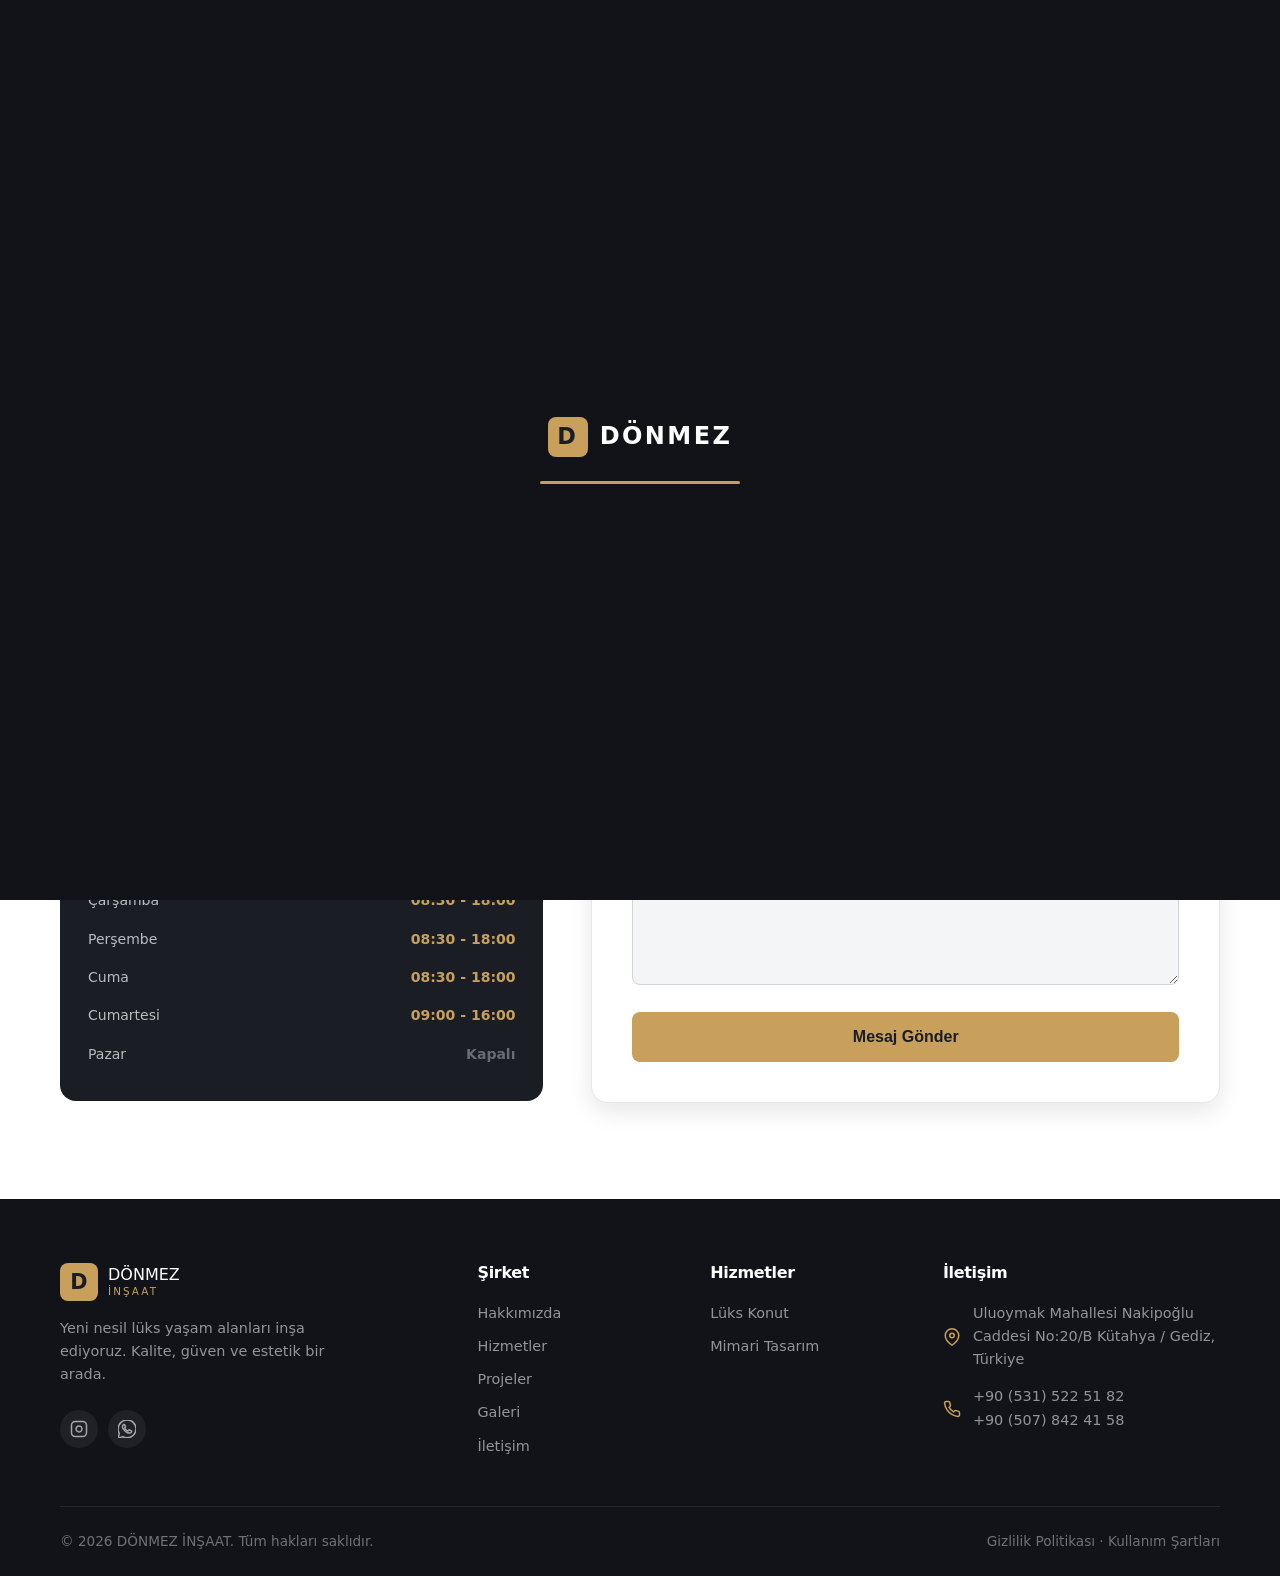
<file: iletisim.html>
<!DOCTYPE html>
<html lang="tr">
<head>
  <meta charset="UTF-8">

  <meta
    name="viewport"
    content="width=device-width, initial-scale=1.0, maximum-scale=1.0, user-scalable=no"
  >

  <title>İletişim | Dönmez İnşaat Yapı | Gediz İnşaat Firması</title>

  <link rel="icon" type="image/x-icon" href="image/favicon.ico">
<link rel="shortcut icon" href="image/favicon.ico">
<link rel="apple-touch-icon" href="image/favicon.ico">

  <meta
    name="description"
    content="Dönmez İnşaat Yapı ile iletişime geçin. Kütahya Gediz'de lüks konut, villa, apartman, anahtar teslim inşaat ve mimari tasarım projeleriniz için bilgi ve teklif alın."
  >

  <meta
    name="keywords"
    content="Dönmez İnşaat İletişim, Dönmez İnşaat Yapı İletişim, Gediz İnşaat Firması İletişim, Gediz Müteahhit, Gediz İnşaat Telefon, Kütahya Gediz İnşaat, Kütahya İnşaat Firması, Gediz Yapı, Gediz Konut, Gediz Villa Yapımı, Gediz Apartman Yapımı, Anahtar Teslim İnşaat Gediz, Mimari Tasarım Gediz, İnşaat Teklifi Gediz, Dönmez Yapı, Gediz İnşaat Şirketi"
  >

  <meta name="author" content="Dönmez İnşaat Yapı">

  <meta
    name="robots"
    content="index, follow, max-image-preview:large, max-snippet:-1, max-video-preview:-1"
  >

  <meta name="theme-color" content="#C9A15A">

  <link
    rel="canonical"
    href="https://donmezinsaatyapi.com.tr/iletisim.html"
  >

  <!-- Open Graph -->
  <meta property="og:type" content="website">
  <meta property="og:locale" content="tr_TR">
  <meta property="og:site_name" content="Dönmez İnşaat Yapı">

  <meta
    property="og:title"
    content="İletişim | Dönmez İnşaat Yapı"
  >

  <meta
    property="og:description"
    content="Gediz ve Kütahya'daki inşaat projeleriniz için Dönmez İnşaat Yapı ile iletişime geçin ve teklif alın."
  >

  <meta
    property="og:url"
    content="https://donmezinsaatyapi.com.tr/iletisim.html"
  >

  <meta
    property="og:image"
    content="https://donmezinsaatyapi.com.tr/image/donmez.webp"
  >

  <meta
    property="og:image:alt"
    content="Dönmez İnşaat Yapı iletişim ve teklif"
  >

  <!-- Twitter / X -->
  <meta name="twitter:card" content="summary_large_image">

  <meta
    name="twitter:title"
    content="İletişim | Dönmez İnşaat Yapı"
  >

  <meta
    name="twitter:description"
    content="Gediz ve Kütahya'daki konut, villa, apartman ve mimari projeleriniz için bize ulaşın."
  >

  <meta
    name="twitter:image"
    content="https://donmezinsaatyapi.com.tr/image/donmez.webp"
  >

  <!-- Favicon -->
  <link
    rel="icon"
    type="image/png"
    href="image/favicon.png"
  >

  <link rel="stylesheet" href="style.css">

  <!-- Contact Page Schema -->
  <script type="application/ld+json">
  {
    "@context": "https://schema.org",
    "@type": "ContactPage",
    "name": "Dönmez İnşaat Yapı İletişim",
    "url": "https://donmezinsaatyapi.com.tr/iletisim.html",
    "description": "Dönmez İnşaat Yapı iletişim bilgileri ve proje teklif formu.",
    "inLanguage": "tr-TR",
    "isPartOf": {
      "@type": "WebSite",
      "name": "Dönmez İnşaat Yapı",
      "url": "https://donmezinsaatyapi.com.tr/"
    },
    "about": {
      "@type": "LocalBusiness",
      "name": "Dönmez İnşaat Yapı",
      "url": "https://donmezinsaatyapi.com.tr/",
      "telephone": "+905078424158",
      "email": "info@donmezyapi.com",
      "address": {
        "@type": "PostalAddress",
        "addressLocality": "Gediz",
        "addressRegion": "Kütahya",
        "addressCountry": "TR"
      },
      "areaServed": [
        "Gediz",
        "Kütahya"
      ],
      "contactPoint": {
        "@type": "ContactPoint",
        "telephone": "+905078424158",
        "contactType": "customer service",
        "areaServed": "TR",
        "availableLanguage": "Turkish"
      }
    }
  }
  </script>

  <!-- Breadcrumb Schema -->
  <script type="application/ld+json">
  {
    "@context": "https://schema.org",
    "@type": "BreadcrumbList",
    "itemListElement": [
      {
        "@type": "ListItem",
        "position": 1,
        "name": "Anasayfa",
        "item": "https://donmezinsaatyapi.com.tr/"
      },
      {
        "@type": "ListItem",
        "position": 2,
        "name": "İletişim",
        "item": "https://donmezinsaatyapi.com.tr/iletisim.html"
      }
    ]
  }
  </script>
</head>
<body>

  <div class="loader">
    <div class="loader-logo"><span class="logo-mark">D</span><span>DÖNMEZ</span></div>
    <div class="loader-bar"><div class="loader-bar-fill"></div></div>
  </div>

  <div class="scroll-progress"></div>

  <!-- Navbar -->
  <nav class="navbar always scrolled">
    <div class="nav-container">
      <a href="index.html" class="nav-logo">
        <span class="logo-mark">D</span>
        <span class="logo-text">DÖNMEZ<small>İNŞAAT</small></span>
      </a>
      <ul class="nav-links">
        <li><a href="index.html">Anasayfa</a></li>
        <li><a href="hakkimizda.html">Hakkımızda</a></li>
        <li><a href="hizmetler.html">Hizmetler</a></li>
        <li><a href="projeler.html">Projeler</a></li>
        <li><a href="galeri.html">Galeri</a></li>
        <li><a href="iletisim.html">İletişim</a></li>
      </ul>
      <button class="nav-toggle" aria-label="Menu"><span></span><span></span><span></span></button>
    </div>
  </nav>

  <div class="mobile-menu">
    <a href="index.html">Anasayfa</a>
    <a href="hakkimizda.html">Hakkımızda</a>
    <a href="hizmetler.html">Hizmetler</a>
    <a href="projeler.html">Projeler</a>
    <a href="galeri.html">Galeri</a>
    <a href="iletisim.html">İletişim</a>
  </div>

  <!-- Page Hero -->
  <section class="page-hero">
    <div class="container">
      <h1>İletişim</h1>
      <div class="breadcrumb">
        <a href="index.html">Anasayfa</a>
        <span>/</span>
        <span>İletişim</span>
      </div>
    </div>
  </section>

  <!-- Contact -->
  <section class="section">
    <div class="container">
      <div class="contact-grid">
        <!-- Info -->
        <div class="reveal-left">
          <div class="contact-info-card">
            <div class="ci-icon"><svg viewBox="0 0 24 24" fill="none" stroke="currentColor" stroke-width="2"><path d="M21 10c0 7-9 13-9 13s-9-6-9-13a9 9 0 0118 0z"/><circle cx="12" cy="10" r="3"/></svg></div>
            <div class="ci-info">
              <h3>Adres</h3>
              <p>Uluoymak Mahallesi Nakipoğlu Caddesi No:20/B<br>Kütahya / Gediz, Türkiye</p>
            </div>
          </div>
          <div class="contact-info-card">
            <div class="ci-icon"><svg viewBox="0 0 24 24" fill="none" stroke="currentColor" stroke-width="2"><path d="M22 16.92v3a2 2 0 01-2.18 2 19.79 19.79 0 01-8.63-3.07 19.5 19.5 0 01-6-6 19.79 19.79 0 01-3.07-8.67A2 2 0 014.11 2h3a2 2 0 012 1.72c.13.96.36 1.9.7 2.81a2 2 0 01-.45 2.11L8.09 9.91a16 16 0 006 6l1.27-1.27a2 2 0 012.11-.45c.91.34 1.85.57 2.81.7A2 2 0 0122 16.92z"/></svg></div>
            <div class="ci-info">
              <h3>Telefon</h3>
              <p>Ömer Faruk DÖNMEZ <a href="tel:+905315225182">+90 (531) 522 51 82</a><br> Abdullah DÖNMEZ <a href="tel:+905078424158">+90 (507) 842 41 58</a> </p>
            </div>
          </div>

          <!-- Hours -->
          <div class="hours-card">
            <h3>Çalışma Saatleri</h3>
            <div class="hours-row">
              <span class="day">Pazartesi</span>
              <span class="time">08:30 - 18:00</span>
            </div>
            <div class="hours-row">
              <span class="day">Salı</span>
              <span class="time">08:30 - 18:00</span>
            </div>
            <div class="hours-row">
              <span class="day">Çarşamba</span>
              <span class="time">08:30 - 18:00</span>
            </div>
            <div class="hours-row">
              <span class="day">Perşembe</span>
              <span class="time">08:30 - 18:00</span>
            </div>
            <div class="hours-row">
              <span class="day">Cuma</span>
              <span class="time">08:30 - 18:00</span>
            </div>
            <div class="hours-row">
              <span class="day">Cumartesi</span>
              <span class="time">09:00 - 16:00</span>
            </div>
            <div class="hours-row closed">
              <span class="day">Pazar</span>
              <span class="time">Kapalı</span>
            </div>
          </div>
        </div>

        <!-- Form -->
        <div class="contact-form-wrap reveal-right">
          <h2>Teklif İsteyin</h2>
          <p>Projeniz hakkında bilgi verin, en kısa sürede sizinle iletişime geçelim.</p>
          <form id="contactForm">
            <div class="form-row">
              <div class="form-group">
                <label>Ad Soyad <span class="req">*</span></label>
                <input type="text" class="form-control" name="name" required placeholder="Adınız Soyadınız">
              </div>
              <div class="form-group">
                <label>Telefon <span class="req">*</span></label>
                <input type="tel" class="form-control" name="phone" required placeholder="+90 (5XX) XXX XX XX">
              </div>
            </div>
            <div class="form-group">
              <label>E-posta <span class="req">*</span></label>
              <input type="email" class="form-control" name="email" required placeholder="ornek@email.com">
            </div>
            <div class="form-row">
              <div class="form-group">
                <label>Hizmet Tipi</label>
                <select class="form-control" name="service">
                  <option value="">Seçiniz...</option>
                  <option>Lüks Konut İnşaatı</option>
                  <option>Mimari Tasarım</option>
                  <option>İç Mimari</option>
                  <option>Danışmanlık</option>
                  <option>Diğer</option>
                </select>
              </div>
              <div class="form-group">
                <label>Bütçe Aralığı</label>
                <select class="form-control" name="budget">
                  <option value="">Seçiniz...</option>
                  <option>500.000 ₺ - 1.000.000 ₺</option>
                  <option>1.000.000 ₺ - 5.000.000 ₺</option>
                  <option>5.000.000 ₺ - 10.000.000 ₺</option>
                  <option>10.000.000 ₺+</option>
                </select>
              </div>
            </div>
            <div class="form-group">
              <label>Mesajınız <span class="req">*</span></label>
              <textarea class="form-control" name="message" required placeholder="Projeniz hakkında detaylı bilgi veriniz..."></textarea>
            </div>
            <button type="submit" class="btn btn-primary form-submit">Mesaj Gönder</button>
            <div id="formMsg" class="form-msg" style="display:none;"></div>
          </form>
        </div>
      </div>
    </div>
  </section>



  <!-- Footer -->
  <footer class="footer">
    <div class="container">
      <div class="footer-grid">
        <div class="footer-brand">
          <a href="index.html" class="nav-logo">
            <span class="logo-mark">D</span>
            <span class="logo-text">DÖNMEZ<small>İNŞAAT</small></span>
          </a>
          <p>Yeni nesil lüks yaşam alanları inşa ediyoruz. Kalite, güven ve estetik bir arada.</p>
<div class="footer-social">

  <!-- Instagram -->
  <a href="https://www.instagram.com/donmezinsaat43" target="_blank" aria-label="Instagram">
    <svg width="18" height="18" viewBox="0 0 24 24" fill="none" stroke="currentColor" stroke-width="2">
      <rect x="2" y="2" width="20" height="20" rx="5"/>
      <path d="M16 11.37A4 4 0 1112.63 8 4 4 0 0116 11.37z"/>
      <path d="M17.5 6.5h.01"/>
    </svg>
  </a>

  <!-- WhatsApp -->
  <a href="https://wa.me/905315225182" target="_blank" aria-label="WhatsApp">
    <svg width="18" height="18" viewBox="0 0 24 24" fill="none" stroke="currentColor" stroke-width="2">
      <path d="M20.52 3.48A11.86 11.86 0 0012.06 0C5.5 0 .16 5.34.16 11.9c0 2.1.55 4.15 1.6 5.96L0 24l6.3-1.65a11.84 11.84 0 005.76 1.47h.01c6.56 0 11.9-5.34 11.9-11.9a11.8 11.8 0 00-3.45-8.44z"/>
      <path d="M17.4 14.1c-.3-.15-1.76-.87-2.03-.97-.27-.1-.47-.15-.67.15-.2.3-.77.97-.94 1.17-.17.2-.35.22-.65.07-.3-.15-1.25-.46-2.39-1.47-.88-.78-1.48-1.75-1.65-2.05-.17-.3-.02-.46.13-.61.13-.13.3-.35.45-.52.15-.18.2-.3.3-.5.1-.2.05-.37-.02-.52-.08-.15-.67-1.62-.92-2.22-.24-.58-.49-.5-.67-.5h-.57c-.2 0-.52.08-.8.37-.27.3-1.05 1.02-1.05 2.5s1.08 2.9 1.23 3.1c.15.2 2.12 3.24 5.14 4.54.72.31 1.29.5 1.73.64.73.23 1.39.2 1.91.12.58-.09 1.76-.72 2.01-1.42.25-.7.25-1.3.17-1.42-.08-.12-.27-.2-.57-.35z"/>
    </svg>
  </a>

</div>
        </div>
        <div class="footer-col">
          <h4>Şirket</h4>
          <div class="footer-links">
            <a href="hakkimizda.html">Hakkımızda</a>
            <a href="hizmetler.html">Hizmetler</a>
            <a href="projeler.html">Projeler</a>
            <a href="galeri.html">Galeri</a>
            <a href="iletisim.html">İletişim</a>
          </div>
        </div>
        <div class="footer-col">
          <h4>Hizmetler</h4>
          <div class="footer-links">
            <a href="hizmetler.html">Lüks Konut</a>
            <a href="hizmetler.html">Mimari Tasarım</a>
          </div>
        </div>
        <div class="footer-col">
          <h4>İletişim</h4>
          <div class="footer-contact-item">
            <svg viewBox="0 0 24 24" fill="none" stroke="currentColor" stroke-width="2"><path d="M21 10c0 7-9 13-9 13s-9-6-9-13a9 9 0 0118 0z"/><circle cx="12" cy="10" r="3"/></svg>
            <span>Uluoymak Mahallesi Nakipoğlu Caddesi No:20/B
Kütahya / Gediz, Türkiye</span>
          </div>
          <div class="footer-contact-item">
            <svg viewBox="0 0 24 24" fill="none" stroke="currentColor" stroke-width="2"><path d="M22 16.92v3a2 2 0 01-2.18 2 19.79 19.79 0 01-8.63-3.07 19.5 19.5 0 01-6-6 19.79 19.79 0 01-3.07-8.67A2 2 0 014.11 2h3a2 2 0 012 1.72c.13.96.36 1.9.7 2.81a2 2 0 01-.45 2.11L8.09 9.91a16 16 0 006 6l1.27-1.27a2 2 0 012.11-.45c.91.34 1.85.57 2.81.7A2 2 0 0122 16.92z"/></svg>
            <span>+90 (531) 522 51 82 <br> +90 (507) 842 41 58</span>
          </div>
        </div>
      </div>
      <div class="footer-bottom">
        <span>© 2026 DÖNMEZ İNŞAAT. Tüm hakları saklıdır.</span>
        <span>Gizlilik Politikası · Kullanım Şartları</span>
      </div>
    </div>
  </footer>

  <button class="back-to-top" aria-label="Back to top">
    <svg width="20" height="20" viewBox="0 0 24 24" fill="none" stroke="currentColor" stroke-width="2"><path d="M18 15l-6-6-6 6"/></svg>
  </button>

  <script src="script.js"></script>
</body>
</html>
</file>
<file: style.css>
/* ===== DÖNMEZ İNŞAAT — Premium Design System ===== */

:root {
  --color-charcoal: #1a1d24;
  --color-charcoal-light: #252932;
  --color-charcoal-dark: #111318;
  --color-gold: #c8a05c;
  --color-gold-light: #d9b878;
  --color-gold-dark: #a8854a;
  --color-cream: #f5f1ea;
  --color-white: #ffffff;
  --color-gray-100: #f4f5f7;
  --color-gray-200: #e5e7eb;
  --color-gray-300: #d1d5db;
  --color-gray-500: #6b7280;
  --color-gray-600: #4b5563;
  --color-gray-700: #374151;
  --color-text: #2a2d35;
  --color-text-muted: #6b7280;

  --ease: cubic-bezier(0.22, 1, 0.36, 1);
  --transition: 0.35s var(--ease);

  --radius: 8px;
  --radius-lg: 16px;

  --shadow-sm: 0 2px 8px rgba(0, 0, 0, 0.06);
  --shadow-md: 0 8px 24px rgba(0, 0, 0, 0.1);
  --shadow-lg: 0 20px 50px rgba(0, 0, 0, 0.15);

  --container: 1200px;
}

/* ===== RESET ===== */
*, *::before, *::after { box-sizing: border-box; margin: 0; padding: 0; }

html { scroll-behavior: smooth; -webkit-font-smoothing: antialiased; }

body {
  font-family: 'Segoe UI', system-ui, -apple-system, sans-serif;
  color: var(--color-text);
  background: var(--color-white);
  line-height: 1.6;
  overflow-x: hidden;
}

img { max-width: 100%; display: block; }
a { text-decoration: none; color: inherit; }
ul { list-style: none; }

/* ===== TYPOGRAPHY ===== */
h1, h2, h3, h4 { line-height: 1.2; font-weight: 700; letter-spacing: -0.02em; }

.section-title { font-size: clamp(1.8rem, 4vw, 2.6rem); margin-bottom: 1.25rem; }
.section-subtitle { font-size: 1.05rem; color: var(--color-text-muted); max-width: 560px; }
.text-gold { color: var(--color-gold); }
.text-center { text-align: center; }

/* ===== LAYOUT ===== */
.container { max-width: var(--container); margin: 0 auto; padding: 0 24px; }
.section { padding: 6rem 0; }

/* ===== SECTION LABEL ===== */
.section-label {
  display: inline-flex;
  align-items: center;
  gap: 10px;
  font-size: 0.8rem;
  font-weight: 700;
  letter-spacing: 0.15em;
  text-transform: uppercase;
  color: var(--color-gold);
  margin-bottom: 1rem;
}
.section-label::before {
  content: '';
  width: 28px;
  height: 2px;
  background: var(--color-gold);
}

.gold-line {
  position: relative;
  color: var(--color-gold);
}

/* ===== BUTTONS ===== */
.btn {
  display: inline-flex;
  align-items: center;
  gap: 10px;
  padding: 14px 28px;
  border-radius: var(--radius);
  font-size: 0.95rem;
  font-weight: 600;
  cursor: pointer;
  border: none;
  transition: all var(--transition);
  white-space: nowrap;
}
.btn-arrow { width: 18px; height: 18px; transition: transform var(--transition); }
.btn:hover .btn-arrow { transform: translateX(4px); }

.btn-primary { background: var(--color-gold); color: var(--color-charcoal); }
.btn-primary:hover { background: var(--color-gold-dark); transform: translateY(-2px); box-shadow: 0 8px 20px rgba(200, 160, 92, 0.35); }

.btn-outline { background: transparent; color: var(--color-white); border: 1.5px solid rgba(255,255,255,0.4); }
.btn-outline:hover { background: var(--color-white); color: var(--color-charcoal); border-color: var(--color-white); }

.btn-dark { background: var(--color-charcoal); color: var(--color-white); }
.btn-dark:hover { background: var(--color-charcoal-light); transform: translateY(-2px); }

/* ===== LOADER ===== */
.loader {
  position: fixed;
  inset: 0;
  background: var(--color-charcoal-dark);
  z-index: 9999;
  display: flex;
  flex-direction: column;
  align-items: center;
  justify-content: center;
  gap: 24px;
  transition: opacity 0.6s ease, visibility 0.6s ease;
}
.loader.hidden { opacity: 0; visibility: hidden; }

.loader-logo {
  display: flex;
  align-items: center;
  gap: 12px;
  font-size: 1.5rem;
  font-weight: 700;
  letter-spacing: 0.1em;
  color: var(--color-white);
}
.loader-logo .logo-mark {
  width: 40px; height: 40px;
  border-radius: 8px;
  background: var(--color-gold);
  color: var(--color-charcoal);
  display: flex; align-items: center; justify-content: center;
  font-size: 1.4rem;
}

.loader-bar {
  width: 200px;
  height: 3px;
  background: rgba(255,255,255,0.1);
  border-radius: 4px;
  overflow: hidden;
}
.loader-bar-fill {
  height: 100%;
  width: 0;
  background: var(--color-gold);
  animation: loaderFill 1.4s ease forwards;
}
@keyframes loaderFill { to { width: 100%; } }

/* ===== SCROLL PROGRESS ===== */
.scroll-progress {
  position: fixed;
  top: 0; left: 0;
  height: 3px;
  width: 0;
  background: var(--color-gold);
  z-index: 9998;
  transition: width 0.1s linear;
}

/* ===== NAVBAR ===== */
.navbar {
  position: fixed;
  top: 0; left: 0; right: 0;
  z-index: 1000;
  padding: 20px 0;
  transition: all var(--transition);
}
.navbar.scrolled {
  background: rgba(17, 19, 24, 0.95);
  backdrop-filter: blur(12px);
  padding: 14px 0;
  box-shadow: 0 4px 20px rgba(0,0,0,0.3);
}
.navbar.scrolled.always { background: rgba(17, 19, 24, 0.98); }

.nav-container {
  max-width: var(--container);
  margin: 0 auto;
  padding: 0 24px;
  display: flex;
  align-items: center;
  justify-content: space-between;
}

.nav-logo {
  display: flex;
  align-items: center;
  gap: 10px;
  color: var(--color-white);
}
.logo-mark {
  width: 38px; height: 38px;
  border-radius: 8px;
  background: var(--color-gold);
  color: var(--color-charcoal);
  display: flex; align-items: center; justify-content: center;
  font-size: 1.3rem;
  font-weight: 800;
  flex-shrink: 0;
}
.logo-text {
  display: flex;
  flex-direction: column;
  line-height: 1;
}
.logo-text > span { font-size: 1.1rem; font-weight: 700; letter-spacing: 0.05em; }
.logo-text small { font-size: 0.65rem; letter-spacing: 0.2em; color: var(--color-gold); margin-top: 3px; }

.nav-links {
  display: flex;
  gap: 36px;
  margin-right: -50px;
}
.nav-links a {
  color: rgba(255,255,255,0.75);
  font-size: 15px;
  font-weight: 500;
  transition: color var(--transition);
  position: relative;
}
.nav-links a:hover { color: var(--color-white); }
.nav-links a.active { color: var(--color-gold); }
.nav-links a.active::after {
  content: '';
  position: absolute;
  bottom: -6px; left: 0; right: 0;
  height: 2px;
  background: var(--color-gold);
}

.nav-toggle {
  display: none;
  flex-direction: column;
  gap: 5px;
  background: none;
  border: none;
  cursor: pointer;
  padding: 8px;
}
.nav-toggle span {
  width: 24px; height: 2px;
  background: var(--color-white);
  transition: all var(--transition);
}

/* ===== MOBILE MENU ===== */
.mobile-menu {
  position: fixed;
  top: 0; right: -100%;
  width: 280px;
  height: 100vh;
  background: var(--color-charcoal-dark);
  z-index: 999;
  display: flex;
  flex-direction: column;
  padding: 80px 32px 32px;
  gap: 8px;
  transition: right 0.4s var(--ease);
}
.mobile-menu.open { right: 0; }
.mobile-menu a {
  color: rgba(255,255,255,0.8);
  font-size: 1.05rem;
  font-weight: 500;
  padding: 14px 0;
  border-bottom: 1px solid rgba(255,255,255,0.08);
  transition: color var(--transition);
}
.mobile-menu a:hover { color: var(--color-gold); }

/* ===== HERO ===== */
.hero {
  position: relative;
  min-height: 100vh;
  display: flex;
  align-items: center;
  overflow: hidden;
}
.hero-bg {
  position: absolute;
  inset: 0;
  z-index: 0;
}
.hero-bg img {
  width: 100%; height: 100%;
  object-fit: cover;
}
.hero-overlay {
  position: absolute;
  inset: 0;
  background: linear-gradient(135deg, rgba(17,19,24,0.92) 0%, rgba(17,19,24,0.7) 100%);
  z-index: 1;
}
.hero-content {
  position: relative;
  z-index: 2;
  max-width: 640px;
  padding-top: 80px;
}
.hero-label {
  display: inline-block;
  font-size: 0.85rem;
  font-weight: 600;
  letter-spacing: 0.15em;
  text-transform: uppercase;
  color: var(--color-gold);
  margin-bottom: 1.5rem;
  padding: 6px 16px;
  border: 1px solid rgba(200,160,92,0.4);
  border-radius: 100px;
}
.hero-content h1 {
  font-size: clamp(2.2rem, 5vw, 3.8rem);
  color: var(--color-white);
  margin-bottom: 1.5rem;
  line-height: 1.15;
}
.hero-content p {
  font-size: 1.1rem;
  color: rgba(255,255,255,0.75);
  margin-bottom: 2rem;
  max-width: 520px;
}
.hero-actions {
  display: flex;
  gap: 16px;
  flex-wrap: wrap;
}
.hero-scroll {
  position: absolute;
  bottom: 32px; left: 50%;
  transform: translateX(-50%);
  z-index: 2;
  color: rgba(255,255,255,0.5);
  font-size: 0.8rem;
  letter-spacing: 0.1em;
  text-transform: uppercase;
  cursor: pointer;
  
}
.hero-scroll::after {
  content: '';
  display: block;
  width: 1px; height: 30px;
  background: rgba(255,255,255,0.3);
  margin: 8px auto 0;
  animation: scrollLine 2s ease infinite;
}
@keyframes scrollLine {
  0% { transform: scaleY(0); transform-origin: top; }
  50% { transform: scaleY(1); transform-origin: top; }
  100% { transform: scaleY(0); transform-origin: bottom; }
}

/* ===== FEATURE ROW ===== */
.feature-row {
  display: grid;
  grid-template-columns: 1fr 1fr;
  gap: 4rem;
  align-items: center;
}
.feature-image img {
  width: 100%;
  height: 480px;
  object-fit: cover;
  border-radius: var(--radius-lg);
  box-shadow: var(--shadow-lg);
}
.feature-content .section-label { margin-bottom: 1.25rem; }
.feature-content p { margin-bottom: 1rem; color: var(--color-text-muted); }
.feature-list {
  margin: 1.5rem 0;
  display: grid;
  grid-template-columns: 1fr 1fr;
  gap: 12px;
}
.feature-list li {
  display: flex;
  align-items: center;
  gap: 10px;
  font-size: 0.95rem;
  color: var(--color-text);
}
.feature-list li::before {
  content: '';
  width: 20px; height: 20px;
  background: var(--color-gold);
  border-radius: 50%;
  flex-shrink: 0;
  background-image: url("data:image/svg+xml,%3Csvg xmlns='http://www.w3.org/2000/svg' width='12' height='12' viewBox='0 0 24 24' fill='none' stroke='%231a1d24' stroke-width='3'%3E%3Cpath d='M5 13l4 4L19 7'/%3E%3C/svg%3E");
  background-repeat: no-repeat;
  background-position: center;
}

/* ===== SERVICES GRID ===== */
.services-grid {
  display: grid;
  grid-template-columns: repeat(auto-fit, minmax(300px, 1fr));
  gap: 2rem;
}
.service-card {
  background: var(--color-charcoal-light);
  border-radius: var(--radius-lg);
  padding: 2.5rem;
  position: relative;
  overflow: hidden;
  transition: all var(--transition);
  border: 1px solid rgba(255,255,255,0.06);
}
.service-card:hover {
  transform: translateY(-6px);
  border-color: rgba(200,160,92,0.3);
}
.service-number {
  position: absolute;
  top: 1.5rem; right: 1.5rem;
  font-size: 3rem;
  font-weight: 800;
  color: rgba(255,255,255,0.05);
}
.service-icon {
  width: 60px; height: 60px;
  border-radius: var(--radius);
  background: rgba(200,160,92,0.15);
  color: var(--color-gold);
  display: flex; align-items: center; justify-content: center;
  margin-bottom: 1.5rem;
}
.service-icon svg { width: 30px; height: 30px; }
.service-card h3 {
  font-size: 1.3rem;
  color: var(--color-white);
  margin-bottom: 0.75rem;
}
.service-card p {
  color: rgba(255,255,255,0.6);
  margin-bottom: 1.5rem;
}
.service-link {
  display: inline-flex;
  align-items: center;
  gap: 8px;
  color: var(--color-gold);
  font-size: 0.9rem;
  font-weight: 600;
  transition: gap var(--transition);
}
.service-link:hover { gap: 12px; }

/* ===== PROCESS GRID ===== */
.process-grid {
  display: grid;
  grid-template-columns: repeat(4, 1fr);
  gap: 2rem;
  position: relative;
}
.process-step {
  text-align: center;
  position: relative;
}
.process-step .step-num {
  width: 64px; height: 64px;
  border-radius: 50%;
  background: rgba(200,160,92,0.15);
  border: 2px solid var(--color-gold);
  display: flex; align-items: center; justify-content: center;
  font-size: 1.4rem;
  font-weight: 800;
  color: var(--color-gold);
  margin: 0 auto 1.25rem;
}
.process-step h4 {
  color: var(--color-white);
  font-size: 1.1rem;
  margin-bottom: 0.5rem;
}
.process-step p {
  font-size: 0.9rem;
  color: rgba(255,255,255,0.55);
}
.process-step::after {
  content: '';
  position: absolute;
  top: 32px; left: calc(50% + 36px);
  width: calc(100% - 72px);
  height: 1px;
  background: rgba(200,160,92,0.2);
}
.process-step:last-child::after { display: none; }

/* ===== CTA SECTION ===== */
.cta-section {
  position: relative;
  padding: 6rem 0;
  overflow: hidden;
}
.cta-bg {
  position: absolute;
  inset: 0;
  z-index: 0;
}
.cta-bg img {
  width: 100%; height: 100%;
  object-fit: cover;
}
.cta-overlay {
  position: absolute;
  inset: 0;
  background: linear-gradient(135deg, rgba(17,19,24,0.95) 0%, rgba(17,19,24,0.85) 100%);
  z-index: 1;
}
.cta-content {
  position: relative;
  z-index: 2;
  text-align: center;
}
.cta-content h2 {
  font-size: clamp(1.8rem, 4vw, 2.8rem);
  color: var(--color-white);
  margin-bottom: 1rem;
}
.cta-content p {
  color: rgba(255,255,255,0.7);
  margin-bottom: 2rem;
  max-width: 500px;
  margin-left: auto;
  margin-right: auto;
}
.cta-content .section-label { justify-content: center; }

/* ===== FOOTER ===== */
.footer {
  background: var(--color-charcoal-dark);
  padding: 4rem 0 0;
}
.footer-grid {
  display: grid;
  grid-template-columns: 2fr 1fr 1fr 1.5fr;
  gap: 3rem;
  margin-bottom: 3rem;
}
.footer-brand .nav-logo { margin-bottom: 1rem; }
.footer-brand p {
  color: rgba(255,255,255,0.55);
  font-size: 0.9rem;
  margin-bottom: 1.5rem;
  max-width: 280px;
}
.footer-social {
  display: flex;
  gap: 10px;
}
.footer-social a {
  width: 38px; height: 38px;
  border-radius: 50%;
  background: rgba(255,255,255,0.06);
  display: flex; align-items: center; justify-content: center;
  color: rgba(255,255,255,0.6);
  transition: all var(--transition);
}
.footer-social a:hover { background: var(--color-gold); color: var(--color-charcoal); }

.footer-col h4 {
  color: var(--color-white);
  font-size: 1rem;
  margin-bottom: 1.25rem;
}
.footer-links {
  display: flex;
  flex-direction: column;
  gap: 10px;
}
.footer-links a {
  color: rgba(255,255,255,0.55);
  font-size: 0.9rem;
  transition: color var(--transition);
}
.footer-links a:hover { color: var(--color-gold); }

.footer-contact-item {
  display: flex;
  align-items: center;
  gap: 12px;
  margin-bottom: 14px;
}
.footer-contact-item svg {
  width: 18px; height: 18px;
  color: var(--color-gold);
  flex-shrink: 0;
}
.footer-contact-item span {
  color: rgba(255,255,255,0.55);
  font-size: 0.9rem;
}

.footer-bottom {
  border-top: 1px solid rgba(255,255,255,0.08);
  padding: 1.5rem 0;
  display: flex;
  justify-content: space-between;
  align-items: center;
}
.footer-bottom span {
  color: rgba(255,255,255,0.4);
  font-size: 0.85rem;
}

/* ===== BACK TO TOP ===== */
.back-to-top {
  position: fixed;
  bottom: 24px; right: 24px;
  width: 44px; height: 44px;
  border-radius: 50%;
  background: var(--color-gold);
  color: var(--color-charcoal);
  border: none;
  cursor: pointer;
  display: flex;
  align-items: center;
  justify-content: center;
  opacity: 0;
  visibility: hidden;
  transition: all var(--transition);
  z-index: 900;
}
.back-to-top.visible { opacity: 1; visibility: visible; }
.back-to-top:hover { background: var(--color-gold-dark); transform: translateY(-3px); }

/* ===== PAGE HERO (Inner Pages) ===== */
.page-hero {
  padding: 160px 0 80px;
  background: var(--color-charcoal);
  position: relative;
  overflow: hidden;
}
.page-hero::before {
  content: '';
  position: absolute;
  top: 0; right: -10%;
  width: 400px; height: 400px;
  background: radial-gradient(circle, rgba(200,160,92,0.1) 0%, transparent 70%);
  border-radius: 50%;
}
.page-hero h1 {
  font-size: clamp(2rem, 4vw, 3rem);
  color: var(--color-white);
  margin-bottom: 1rem;
  position: relative;
}
.page-hero .breadcrumb {
  display: flex;
  align-items: center;
  gap: 10px;
  font-size: 0.9rem;
  color: rgba(255,255,255,0.5);
}
.page-hero .breadcrumb a { color: var(--color-gold); }
.page-hero .breadcrumb a:hover { text-decoration: underline; }

/* ===== REVEAL ANIMATIONS ===== */
.reveal, .reveal-left, .reveal-right {
  opacity: 0;
  transition: opacity 0.7s var(--ease), transform 0.7s var(--ease);
}
.reveal { transform: translateY(30px); }
.reveal-left { transform: translateX(-40px); }
.reveal-right { transform: translateX(40px); }
.reveal.visible, .reveal-left.visible, .reveal-right.visible {
  opacity: 1;
  transform: none;
}
.delay-1 { transition-delay: 0.1s; }
.delay-2 { transition-delay: 0.2s; }
.delay-3 { transition-delay: 0.3s; }
.delay-4 { transition-delay: 0.4s; }

/* ===== VALUES GRID ===== */
.values-grid {
  display: grid;
  grid-template-columns: repeat(3, 1fr);
  gap: 1.5rem;
}
.value-card {
  background: var(--color-white);
  border: 1px solid var(--color-gray-200);
  border-radius: var(--radius-lg);
  padding: 2.25rem;
  transition: all var(--transition);
}
.value-card:hover {
  transform: translateY(-4px);
  box-shadow: var(--shadow-md);
  border-color: var(--color-gold);
}
.value-icon {
  width: 52px; height: 52px;
  border-radius: var(--radius);
  background: rgba(200,160,92,0.12);
  color: var(--color-gold);
  display: flex; align-items: center; justify-content: center;
  margin-bottom: 1.25rem;
}
.value-icon svg { width: 26px; height: 26px; }
.value-card h3 { font-size: 1.15rem; margin-bottom: 0.5rem; }
.value-card p { font-size: 0.9rem; color: var(--color-text-muted); line-height: 1.7; }

/* ===== VISION/MISSION GRID ===== */
.vision-grid {
  display: grid;
  grid-template-columns: 1fr 1fr;
  gap: 2rem;
}
.vision-card {
  padding: 3rem;
  border-radius: var(--radius-lg);
  position: relative;
  overflow: hidden;
}
.vision-card.dark {
  background: var(--color-charcoal);
  color: var(--color-white);
}
.vision-card.gold {
  background: var(--color-gold);
  color: var(--color-charcoal);
}
.vision-card .vc-icon {
  width: 56px; height: 56px;
  margin-bottom: 1.5rem;
}
.vision-card.dark .vc-icon { color: var(--color-gold); }
.vision-card.gold .vc-icon { color: var(--color-charcoal); }
.vision-card h3 { font-size: 1.5rem; margin-bottom: 1rem; }
.vision-card.dark h3 { color: var(--color-white); }
.vision-card.gold h3 { color: var(--color-charcoal); }
.vision-card p { font-size: 1rem; line-height: 1.8; }
.vision-card.dark p { color: rgba(255,255,255,0.7); }
.vision-card.gold p { color: rgba(26,29,36,0.8); }

/* ===== TEAM GRID ===== */
.team-grid {
  display: grid;
  grid-template-columns: repeat(4, 1fr);
  gap: 1.5rem;
}
.team-card {
  background: var(--color-white);
  border-radius: var(--radius-lg);
  overflow: hidden;
  box-shadow: var(--shadow-sm);
  transition: all var(--transition);
  text-align: center;
}
.team-card:hover { transform: translateY(-6px); box-shadow: var(--shadow-lg); }
.team-card .team-photo {
  width: 100%;
  height: 280px;
  object-fit: cover;
}
.team-card .team-info { padding: 1.5rem; }
.team-card .team-info h3 { font-size: 1.1rem; margin-bottom: 0.25rem; }
.team-card .team-role {
  font-size: 0.8rem;
  font-weight: 600;
  color: var(--color-gold);
  text-transform: uppercase;
  letter-spacing: 0.1em;
  display: block;
  margin-bottom: 0.75rem;
}
.team-card .team-info p {
  font-size: 0.875rem;
  color: var(--color-text-muted);
  line-height: 1.6;
}

/* ===== SERVICE BLOCK ===== */
.service-block {
  display: grid;
  grid-template-columns: 1fr 1fr;
  gap: 4rem;
  align-items: center;
}
.service-block.reverse .sb-image { order: -1; }
.service-block .sb-image img {
  width: 100%;
  height: 420px;
  object-fit: cover;
  border-radius: var(--radius-lg);
  box-shadow: var(--shadow-lg);
}
.service-block .sb-number {
  font-size: 0.85rem;
  font-weight: 700;
  letter-spacing: 0.15em;
  color: var(--color-gold);
  margin-bottom: 0.75rem;
}
.service-block h2 { font-size: 1.8rem; margin-bottom: 1rem; }
.service-block p { color: var(--color-text-muted); margin-bottom: 1.25rem; }
.sb-features {
  display: grid;
  grid-template-columns: 1fr 1fr;
  gap: 10px;
  margin: 1.25rem 0 1.5rem;
}
.sb-features li {
  display: flex;
  align-items: center;
  gap: 10px;
  font-size: 0.9rem;
  color: var(--color-text);
}
.sb-features li::before {
  content: '';
  width: 20px; height: 20px;
  background: var(--color-gold);
  border-radius: 50%;
  flex-shrink: 0;
  background-image: url("data:image/svg+xml,%3Csvg xmlns='http://www.w3.org/2000/svg' width='12' height='12' viewBox='0 0 24 24' fill='none' stroke='%231a1d24' stroke-width='3'%3E%3Cpath d='M5 13l4 4L19 7'/%3E%3C/svg%3E");
  background-repeat: no-repeat;
  background-position: center;
}

/* ===== PROJECTS GRID ===== */
.projects-grid {
  display: grid;
  grid-template-columns: repeat(3, 1fr);
  gap: 2rem;
}
.project-card {
  background: var(--color-white);
  border-radius: var(--radius-lg);
  overflow: hidden;
  box-shadow: var(--shadow-sm);
  transition: all var(--transition);
}
.project-card:hover { transform: translateY(-8px); box-shadow: var(--shadow-lg); }
.project-card .pc-image {
  position: relative;
  overflow: hidden;
  height: 240px;
}
.project-card .pc-image img {
  width: 100%; height: 100%;
  object-fit: cover;
  transition: transform 0.5s ease;
}
.project-card:hover .pc-image img { transform: scale(1.06); }
.project-card .pc-status {
  position: absolute;
  top: 14px; right: 14px;
  padding: 5px 14px;
  border-radius: 100px;
  font-size: 0.7rem;
  font-weight: 700;
  letter-spacing: 0.08em;
  text-transform: uppercase;
}
.status-planlama { background: rgba(200,160,92,0.9); color: var(--color-charcoal); }
.status-tasarim { background: rgba(26,29,36,0.85); color: var(--color-gold); border: 1px solid rgba(200,160,92,0.4); }
.project-card .pc-body { padding: 1.75rem; }
.project-card .pc-cat {
  font-size: 0.7rem;
  font-weight: 700;
  letter-spacing: 0.12em;
  text-transform: uppercase;
  color: var(--color-gold);
  margin-bottom: 0.5rem;
}
.project-card .pc-body h3 { font-size: 1.15rem; margin-bottom: 0.5rem; }
.project-card .pc-body p { font-size: 0.875rem; color: var(--color-text-muted); line-height: 1.7; margin-bottom: 1.25rem; }
.project-meta {
  display: grid;
  grid-template-columns: 1fr 1fr;
  gap: 12px;
  padding-top: 1.25rem;
  border-top: 1px solid var(--color-gray-200);
}
.project-meta .pm-label {
  font-size: 0.7rem;
  color: var(--color-gray-500);
  text-transform: uppercase;
  letter-spacing: 0.08em;
  margin-bottom: 2px;
}
.project-meta .pm-value { font-size: 0.85rem; font-weight: 600; color: var(--color-charcoal); }

/* ===== GALLERY ===== */
.gallery-filters {
  display: flex;
  justify-content: center;
  gap: 10px;
  margin-bottom: 3rem;
  flex-wrap: wrap;
}
.filter-btn {
  padding: 10px 22px;
  border-radius: 100px;
  font-size: 0.9rem;
  font-weight: 600;
  color: var(--color-gray-600);
  background: var(--color-white);
  border: 1px solid var(--color-gray-300);
  cursor: pointer;
  transition: all var(--transition);
}
.filter-btn:hover { border-color: var(--color-gold); color: var(--color-gold-dark); }
.filter-btn.active { background: var(--color-gold); color: var(--color-charcoal); border-color: var(--color-gold); }

.gallery-grid {
  display: grid;
  grid-template-columns: repeat(3, 1fr);
  gap: 20px;
}
.gallery-item {
  position: relative;
  overflow: hidden;
  border-radius: var(--radius-lg);
  cursor: pointer;
  aspect-ratio: 4/3;
}
.gallery-item img {
  width: 100%; height: 100%;
  object-fit: cover;
  transition: transform 0.5s ease;
}
.gallery-item::after {
  content: '';
  position: absolute;
  inset: 0;
  background: linear-gradient(to top, rgba(17,19,24,0.75) 0%, transparent 50%);
  opacity: 0;
  transition: opacity var(--transition);
}
.gallery-item:hover img { transform: scale(1.08); }
.gallery-item:hover::after { opacity: 1; }
.gallery-item .overlay-info {
  position: absolute;
  bottom: 16px; left: 16px; right: 16px;
  color: var(--color-white);
  z-index: 1;
  opacity: 0;
  transform: translateY(12px);
  transition: all var(--transition);
}
.gallery-item:hover .overlay-info { opacity: 1; transform: none; }
.gallery-item .overlay-info .cat {
  font-size: 0.7rem;
  font-weight: 700;
  letter-spacing: 0.12em;
  text-transform: uppercase;
  color: var(--color-gold);
  margin-bottom: 4px;
}
.gallery-item .overlay-info .title { font-size: 0.95rem; font-weight: 600; }
.gallery-item .zoom-icon {
  position: absolute;
  top: 16px; right: 16px;
  width: 36px; height: 36px;
  background: rgba(255,255,255,0.2);
  backdrop-filter: blur(4px);
  border-radius: 50%;
  display: flex; align-items: center; justify-content: center;
  color: var(--color-white);
  z-index: 1;
  opacity: 0;
  transition: all var(--transition);
}
.gallery-item:hover .zoom-icon { opacity: 1; }
.gallery-item .zoom-icon svg { width: 16px; height: 16px; }

/* ===== CONTACT ===== */
.contact-grid {
  display: grid;
  grid-template-columns: 1fr 1.3fr;
  gap: 3rem;
  align-items: start;
}
.contact-info-card {
  background: var(--color-white);
  border-radius: var(--radius-lg);
  padding: 1.75rem;
  box-shadow: var(--shadow-sm);
  margin-bottom: 1.25rem;
  display: flex;
  align-items: flex-start;
  gap: 1.25rem;
  transition: all var(--transition);
  border: 1px solid var(--color-gray-200);
}
.contact-info-card:hover { box-shadow: var(--shadow-md); transform: translateX(4px); }
.contact-info-card .ci-icon {
  width: 50px; height: 50px;
  border-radius: var(--radius);
  background: rgba(200,160,92,0.12);
  color: var(--color-gold);
  display: flex; align-items: center; justify-content: center;
  flex-shrink: 0;
}
.contact-info-card .ci-icon svg { width: 22px; height: 22px; }
.contact-info-card .ci-info h3 { font-size: 1rem; margin-bottom: 0.25rem; }
.contact-info-card .ci-info p { font-size: 0.9rem; color: var(--color-text-muted); line-height: 1.6; }
.contact-info-card .ci-info a { color: var(--color-gold-dark); font-weight: 600; }

.hours-card {
  background: var(--color-charcoal);
  color: var(--color-white);
  border-radius: var(--radius-lg);
  padding: 1.75rem;
  margin-top: 1.25rem;
}
.hours-card h3 {
  color: var(--color-white);
  font-size: 1.05rem;
  margin-bottom: 1rem;
  padding-bottom: 0.75rem;
  border-bottom: 1px solid rgba(255,255,255,0.12);
}
.hours-row {
  display: flex;
  justify-content: space-between;
  align-items: center;
  padding: 8px 0;
  font-size: 0.875rem;
}
.hours-row .day { color: rgba(255,255,255,0.7); }
.hours-row .time { color: var(--color-gold); font-weight: 600; }
.hours-row.closed .time { color: rgba(255,255,255,0.35); }

.contact-form-wrap {
  background: var(--color-white);
  border-radius: var(--radius-lg);
  padding: 2.5rem;
  box-shadow: var(--shadow-md);
  border: 1px solid var(--color-gray-200);
}
.contact-form-wrap h2 { font-size: 1.4rem; margin-bottom: 0.5rem; }
.contact-form-wrap > p { font-size: 0.9rem; color: var(--color-text-muted); margin-bottom: 1.75rem; }
.form-row { display: grid; grid-template-columns: 1fr 1fr; gap: 1.25rem; }
.form-group { margin-bottom: 1.25rem; }
.form-group label {
  display: block;
  font-size: 0.85rem;
  font-weight: 600;
  color: var(--color-gray-700);
  margin-bottom: 0.5rem;
}
.form-group label .req { color: #dc2626; }
.form-control {
  width: 100%;
  padding: 12px 16px;
  border: 1px solid var(--color-gray-300);
  border-radius: var(--radius);
  font-size: 0.9rem;
  font-family: inherit;
  color: var(--color-text);
  background: var(--color-gray-100);
  transition: all var(--transition);
}
.form-control:focus {
  outline: none;
  border-color: var(--color-gold);
  background: var(--color-white);
  box-shadow: 0 0 0 3px rgba(200,160,92,0.12);
}
textarea.form-control { min-height: 120px; resize: vertical; }
select.form-control {
  cursor: pointer;
  appearance: none;
  background-image: url("data:image/svg+xml,%3Csvg xmlns='http://www.w3.org/2000/svg' width='12' height='8' viewBox='0 0 12 8'%3E%3Cpath fill='%236b7280' d='M6 8L0 0h12z'/%3E%3C/svg%3E");
  background-repeat: no-repeat;
  background-position: right 16px center;
  background-color: var(--color-gray-100);
}
.form-submit {
  width: 100%;
  justify-content: center;
  padding: 16px;
  font-size: 1rem;
}

.map-wrap {
  width: 100%;
  height: 420px;
  background: var(--color-gray-200);
  overflow: hidden;
}
.map-wrap iframe { width: 100%; height: 100%; border: 0; filter: grayscale(0.3); }

/* ===== LIGHTBOX ===== */
.lightbox {
  position: fixed;
  inset: 0;
  background: rgba(11, 13, 16, 0.95);
  z-index: 10000;
  display: flex;
  align-items: center;
  justify-content: center;
  cursor: zoom-out;
}
.lightbox img {
  max-width: 85%;
  max-height: 85%;
  border-radius: var(--radius-lg);
  box-shadow: 0 20px 60px rgba(0,0,0,0.5);
}
.lightbox-close {
  position: absolute;
  top: 24px; right: 24px;
  width: 44px; height: 44px;
  border-radius: 50%;
  background: rgba(255,255,255,0.15);
  border: none;
  color: var(--color-white);
  cursor: pointer;
  display: flex; align-items: center; justify-content: center;
  font-size: 1.5rem;
}

/* ===== FORM MESSAGE ===== */
.form-msg {
  margin-top: 1rem;
  padding: 14px 20px;
  border-radius: var(--radius);
  font-size: 0.9rem;
  font-weight: 600;
}
.form-msg.success {
  background: rgba(34,197,94,0.1);
  color: #16a34a;
  border: 1px solid rgba(34,197,94,0.3);
}

/* ===== MOBILE MENU OVERLAY ===== */
.mobile-menu-overlay {
  position: fixed;
  inset: 0;
  background: rgba(0,0,0,0.5);
  z-index: 998;
  opacity: 0;
  visibility: hidden;
  transition: all var(--transition);
}
.mobile-menu-overlay.visible { opacity: 1; visibility: visible; }

/* ===== RESPONSIVE ===== */
@media (max-width: 1024px) {
  .projects-grid { grid-template-columns: repeat(2, 1fr); }
  .team-grid { grid-template-columns: repeat(2, 1fr); }
  .footer-grid { grid-template-columns: 1fr 1fr; gap: 2rem; }
}

@media (max-width: 768px) {
  .nav-links { display: none; }
  .nav-toggle { display: flex; }

  .feature-row { grid-template-columns: 1fr; gap: 2rem; }
  .feature-image img { height: 320px; }

  .process-grid { grid-template-columns: repeat(2, 1fr); gap: 2rem; }
  .process-step::after { display: none; }

  .vision-grid { grid-template-columns: 1fr; }
  .values-grid { grid-template-columns: 1fr; }
  .team-grid { grid-template-columns: 1fr; }
  .service-block { grid-template-columns: 1fr; gap: 2rem; }
  .service-block.reverse .sb-image { order: 0; }

  .projects-grid { grid-template-columns: 1fr; }
  .gallery-grid { grid-template-columns: repeat(2, 1fr); }

  .contact-grid { grid-template-columns: 1fr; }
  .form-row { grid-template-columns: 1fr; }
  .contact-form-wrap { padding: 1.75rem; }

  .footer-grid { grid-template-columns: 1fr; }
  .footer-bottom { flex-direction: column; gap: 0.75rem; text-align: center; }

  .section { padding: 4rem 0; }
  .feature-list { grid-template-columns: 1fr; }
  .sb-features { grid-template-columns: 1fr; }
}

@media (max-width: 480px) {
  .gallery-grid { grid-template-columns: 1fr; }
  .hero-actions { flex-direction: column; }
  .hero-actions .btn { width: 100%; justify-content: center; }
  .container { padding: 0 16px; }
}

/* =========================================
   PROJE KARTI GALERİ ALANI
========================================= */

.project-gallery-trigger {
  position: relative;
  cursor: pointer;
  overflow: hidden;
}

.project-gallery-trigger img {
  display: block;
  width: 100%;
  height: 100%;
  object-fit: cover;
  transition: transform 0.5s ease;
}

.project-gallery-trigger:hover img {
  transform: scale(1.07);
}

.project-gallery-overlay {
  position: absolute;
  inset: 0;
  z-index: 2;

  display: flex;
  flex-direction: column;
  align-items: center;
  justify-content: center;
  gap: 11px;

  padding: 20px;

  color: #ffffff;
  text-align: center;

  background:
    linear-gradient(
      135deg,
      rgba(8, 10, 15, 0.78),
      rgba(15, 18, 24, 0.58)
    );

  opacity: 0;
  visibility: hidden;

  transition:
    opacity 0.35s ease,
    visibility 0.35s ease;
}

.project-gallery-trigger:hover .project-gallery-overlay {
  opacity: 1;
  visibility: visible;
}

.project-gallery-icon {
  display: flex;
  align-items: center;
  justify-content: center;

  width: 52px;
  height: 52px;

  border: 1px solid rgba(255, 255, 255, 0.6);
  border-radius: 50%;

  background: rgba(255, 255, 255, 0.12);
  backdrop-filter: blur(7px);

  transition:
    transform 0.3s ease,
    background 0.3s ease,
    border-color 0.3s ease;
}

.project-gallery-icon svg {
  width: 24px;
  height: 24px;
}

.project-gallery-overlay span {
  font-size: 13px;
  font-weight: 700;
  letter-spacing: 0.7px;
}

.project-gallery-trigger:hover .project-gallery-icon {
  transform: scale(1.1);
  background: #cba45d;
  border-color: #cba45d;
}

/* Planlama etiketi üstte kalsın */
.pc-status {
  z-index: 4;
}


/* =========================================
   TAM EKRAN GALERİ
========================================= */

.project-lightbox {
  position: fixed;
  inset: 0;
  z-index: 99999;

  display: flex;
  align-items: center;
  justify-content: center;

  padding: 35px 100px;

  background: rgba(5, 7, 10, 0.96);
  backdrop-filter: blur(10px);

  opacity: 0;
  visibility: hidden;
  pointer-events: none;

  transition:
    opacity 0.3s ease,
    visibility 0.3s ease;
}

.project-lightbox.active {
  opacity: 1;
  visibility: visible;
  pointer-events: auto;
}

.lightbox-content {
  width: min(1150px, 100%);
  max-height: 94vh;

  display: flex;
  flex-direction: column;
  align-items: center;
}

.lightbox-top {
  width: 100%;

  display: flex;
  align-items: center;
  justify-content: space-between;

  margin-bottom: 12px;
}

.lightbox-title {
  margin: 0;

  color: #ffffff;
  font-size: 18px;
  font-weight: 600;
}

.lightbox-counter {
  color: rgba(255, 255, 255, 0.7);
  font-size: 13px;
  letter-spacing: 1px;
}

.lightbox-media {
  position: relative;

  width: 100%;
  height: min(68vh, 700px);

  display: flex;
  align-items: center;
  justify-content: center;

  overflow: hidden;

  border: 1px solid rgba(255, 255, 255, 0.08);
  border-radius: 12px;

  background: #090b0f;
}

.lightbox-media img,
.lightbox-media video {
  display: block;

  width: 100%;
  height: 100%;

  object-fit: contain;
}

.lightbox-close {
  position: absolute;
  top: 18px;
  right: 24px;
  z-index: 10;

  width: 48px;
  height: 48px;

  border: 1px solid rgba(255, 255, 255, 0.15);
  border-radius: 50%;

  color: #ffffff;
  background: rgba(255, 255, 255, 0.08);

  font-size: 34px;
  font-weight: 300;
  line-height: 1;

  cursor: pointer;

  transition:
    transform 0.3s ease,
    background 0.3s ease,
    border-color 0.3s ease;
}

.lightbox-close:hover {
  transform: rotate(90deg);
  background: #cba45d;
  border-color: #cba45d;
}

.lightbox-arrow {
  position: absolute;
  top: 50%;
  z-index: 10;

  width: 52px;
  height: 52px;

  display: flex;
  align-items: center;
  justify-content: center;

  transform: translateY(-50%);

  border: 1px solid rgba(255, 255, 255, 0.18);
  border-radius: 50%;

  color: #ffffff;
  background: rgba(255, 255, 255, 0.08);

  font-size: 25px;
  cursor: pointer;

  transition:
    background 0.3s ease,
    border-color 0.3s ease,
    transform 0.3s ease;
}

.lightbox-arrow:hover {
  background: #cba45d;
  border-color: #cba45d;
}

.lightbox-prev {
  left: 26px;
}

.lightbox-next {
  right: 26px;
}


/* =========================================
   KÜÇÜK ÖNİZLEMELER
========================================= */

.lightbox-thumbnails {
  width: 100%;
  max-width: 850px;

  display: flex;
  align-items: center;
  justify-content: flex-start;
  gap: 10px;

  margin-top: 17px;
  padding: 3px 2px 8px;

  overflow-x: auto;
  scrollbar-width: thin;
}

.lightbox-thumbnail {
  position: relative;

  width: 82px;
  height: 58px;
  min-width: 82px;

  padding: 0;

  overflow: hidden;

  border: 2px solid transparent;
  border-radius: 7px;

  background: #171a20;

  opacity: 0.5;
  cursor: pointer;

  transition:
    opacity 0.25s ease,
    border-color 0.25s ease,
    transform 0.25s ease;
}

.lightbox-thumbnail:hover {
  opacity: 0.85;
  transform: translateY(-2px);
}

.lightbox-thumbnail.active {
  opacity: 1;
  border-color: #cba45d;
}

.lightbox-thumbnail img {
  width: 100%;
  height: 100%;
  object-fit: cover;
}

.lightbox-thumbnail.video-thumbnail::after {
  content: "▶";

  position: absolute;
  inset: 0;

  display: flex;
  align-items: center;
  justify-content: center;

  color: #ffffff;
  background: rgba(0, 0, 0, 0.45);

  font-size: 18px;
}

body.lightbox-open {
  overflow: hidden;
}


/* =========================================
   MOBİL
========================================= */

@media (max-width: 768px) {

  .gorseltikla{
    margin-right: 70px;
  }

  .project-gallery-overlay {
    justify-content: flex-end;
    flex-direction: row;

    padding: 16px;

    background:
      linear-gradient(
        to top,
        rgba(4, 6, 9, 0.9),
        transparent 70%
      );

    opacity: 1;
    visibility: visible;
  }

  .project-gallery-icon {
    width: 37px;
    height: 37px;
    min-width: 37px;
  }

  .project-gallery-icon svg {
    width: 18px;
    height: 18px;
  }

  .project-gallery-overlay span {
    font-size: 11px;
  }

  .project-lightbox {
    padding: 68px 12px 25px;
  }

  .lightbox-content {
    max-height: 90vh;
  }

  .lightbox-top {
    padding: 0 3px;
  }

  .lightbox-title {
    max-width: 70%;

    overflow: hidden;
    white-space: nowrap;
    text-overflow: ellipsis;

    font-size: 15px;
  }

  .lightbox-media {
    height: 58vh;
    border-radius: 8px;
  }

  .lightbox-close {
    top: 12px;
    right: 12px;

    width: 43px;
    height: 43px;
  }

  .lightbox-arrow {
    top: 50%;

    width: 42px;
    height: 42px;

    font-size: 20px;

    background: rgba(0, 0, 0, 0.55);
  }

  .lightbox-prev {
    left: 18px;
  }

  .lightbox-next {
    right: 18px;
  }

  .lightbox-thumbnail {
    width: 68px;
    height: 49px;
    min-width: 68px;
  }

}

.project-gallery-items {
  display: none !important;
}

/* Galeri lightbox */
.gallery-lightbox {
  position: fixed;
  inset: 0;
  z-index: 99999;

  display: flex;
  align-items: center;
  justify-content: center;

  padding: 40px 90px;

  background: rgba(5, 7, 10, 0.96);
  backdrop-filter: blur(8px);
}

.gallery-lightbox-media {
  width: min(1100px, 100%);
  height: min(75vh, 720px);

  display: flex;
  align-items: center;
  justify-content: center;

  border-radius: 12px;
  overflow: hidden;
  background: #090b0f;
}

.gallery-lightbox-media img,
.gallery-lightbox-media video {
  width: 100%;
  height: 100%;
  object-fit: contain;
}

.gallery-lightbox-arrow {
  position: absolute;
  top: 50%;
  z-index: 3;

  width: 52px;
  height: 52px;

  transform: translateY(-50%);

  border: 1px solid rgba(255,255,255,0.2);
  border-radius: 50%;

  color: white;
  background: rgba(255,255,255,0.1);

  font-size: 24px;
  cursor: pointer;
}

.gallery-lightbox-prev {
  left: 24px;
}

.gallery-lightbox-next {
  right: 24px;
}

.gallery-lightbox-counter {
  position: absolute;
  bottom: 18px;
  left: 50%;

  transform: translateX(-50%);

  color: white;
  font-size: 14px;
}

@media (max-width: 768px) {
  .gallery-lightbox {
    padding: 65px 12px 35px;
  }

  .gallery-lightbox-media {
    height: 65vh;
  }

  .gallery-lightbox-arrow {
    width: 42px;
    height: 42px;
  }

  .gallery-lightbox-prev {
    left: 12px;
  }

  .gallery-lightbox-next {
    right: 12px;
  }
}
/* FOTO VE VİDEO AYNI GÖRÜNSÜN */
.gallery-item img,
.gallery-item video{
    width:100%;
    height:100%;
    display:block;
    object-fit:cover;
    border-radius:20px;
}

/* Video kartı */
.gallery-item video{
    background:#111;
}

/* Oynat ikonu */
.gallery-item .zoom-icon{
    position:absolute;
    top:50%;
    left:50%;
    transform:translate(-50%,-50%);
    width:72px;
    height:72px;
    border-radius:50%;
    background:rgba(0,0,0,.45);
    backdrop-filter:blur(10px);
    display:flex;
    align-items:center;
    justify-content:center;
    color:#fff;
    z-index:5;
    transition:.35s;
}

.gallery-item:hover .zoom-icon{
    transform:translate(-50%,-50%) scale(1.12);
    background:#c79b4b;
}

.gallery-item .zoom-icon svg{
    width:30px;
    height:30px;
    fill:#fff;
}

/* =========================================
   HERO AÇILIŞ ANİMASYONU
========================================= */

.hero-animate .hero-bg img {
  transform: scale(1.08);
  animation: heroBackgroundZoom 7s ease-out forwards;
}

.hero-anim {
  opacity: 0;
  transform: translateY(40px);
  filter: blur(6px);
}

.hero-animate.hero-loaded .hero-title-anim {
  animation: heroContentReveal 0.9s cubic-bezier(.2,.8,.2,1) forwards;
  animation-delay: 0.15s;
}

.hero-animate.hero-loaded .hero-text-anim {
  animation: heroContentReveal 0.9s cubic-bezier(.2,.8,.2,1) forwards;
  animation-delay: 0.45s;
}

.hero-animate.hero-loaded .hero-buttons-anim {
  animation: heroContentReveal 0.9s cubic-bezier(.2,.8,.2,1) forwards;
  animation-delay: 0.75s;
}

.hero-scroll-anim {
  opacity: 0;
  transform: translateY(15px);
}

.hero-animate.hero-loaded .hero-scroll-anim {
  animation:
    heroScrollReveal 0.8s ease forwards 1.1s,
    heroScrollFloat 2s ease-in-out infinite 2s;
}

.hero-buttons-anim .btn {
  opacity: 0;
  transform: translateY(18px);
}

.hero-animate.hero-loaded .hero-buttons-anim .btn:first-child {
  animation: heroButtonReveal 0.65s ease forwards;
  animation-delay: 0.9s;
}

.hero-animate.hero-loaded .hero-buttons-anim .btn:last-child {
  animation: heroButtonReveal 0.65s ease forwards;
  animation-delay: 1.05s;
}

.hero-title-anim .gold-line {
  position: relative;
  display: inline-block;
}

.hero-title-anim .gold-line::after {
  content: "";
  position: absolute;
  left: 0;
  bottom: -4px;

  width: 0;
  height: 2px;

  background: currentColor;
  opacity: 0.55;
}

.hero-animate.hero-loaded .hero-title-anim .gold-line::after {
  animation: heroGoldLine 0.9s ease forwards;
  animation-delay: 0.95s;
}

@keyframes heroContentReveal {
  from {
    opacity: 0;
    transform: translateY(40px);
    filter: blur(6px);
  }

  to {
    opacity: 1;
    transform: translateY(0);
    filter: blur(0);
  }
}

@keyframes heroButtonReveal {
  from {
    opacity: 0;
    transform: translateY(18px) scale(0.96);
  }

  to {
    opacity: 1;
    transform: translateY(0) scale(1);
  }
}

@keyframes heroBackgroundZoom {
  from {
    transform: scale(1.08);
  }

  to {
    transform: scale(1);
  }
}

@keyframes heroScrollReveal {
  from {
    opacity: 0;
    transform: translateY(15px);
  }

  to {
    opacity: 1;
    transform: translateY(0);
  }
}

@keyframes heroScrollFloat {
  0%,
  100% {
    transform: translateY(0);
  }

  50% {
    transform: translateY(7px);
  }
}

@keyframes heroGoldLine {
  from {
    width: 0;
  }

  to {
    width: 100%;
  }
}

/* Hareket azaltma ayarı açık olan kullanıcılar */
@media (prefers-reduced-motion: reduce) {
  .hero-animate .hero-bg img,
  .hero-anim,
  .hero-scroll-anim,
  .hero-buttons-anim .btn,
  .hero-title-anim .gold-line::after {
    animation: none !important;
    opacity: 1 !important;
    transform: none !important;
    filter: none !important;
  }
}

html,
body{
    margin:0;
    padding:0;
    width:100%;
    overflow-x:hidden !important;
}

*{
    box-sizing:border-box;
}

img,
video{
    max-width:100%;
    height:auto;
}

.container{
    width:100%;
    max-width:1200px;
    margin:auto;
    padding:0 20px;
}
</file>
